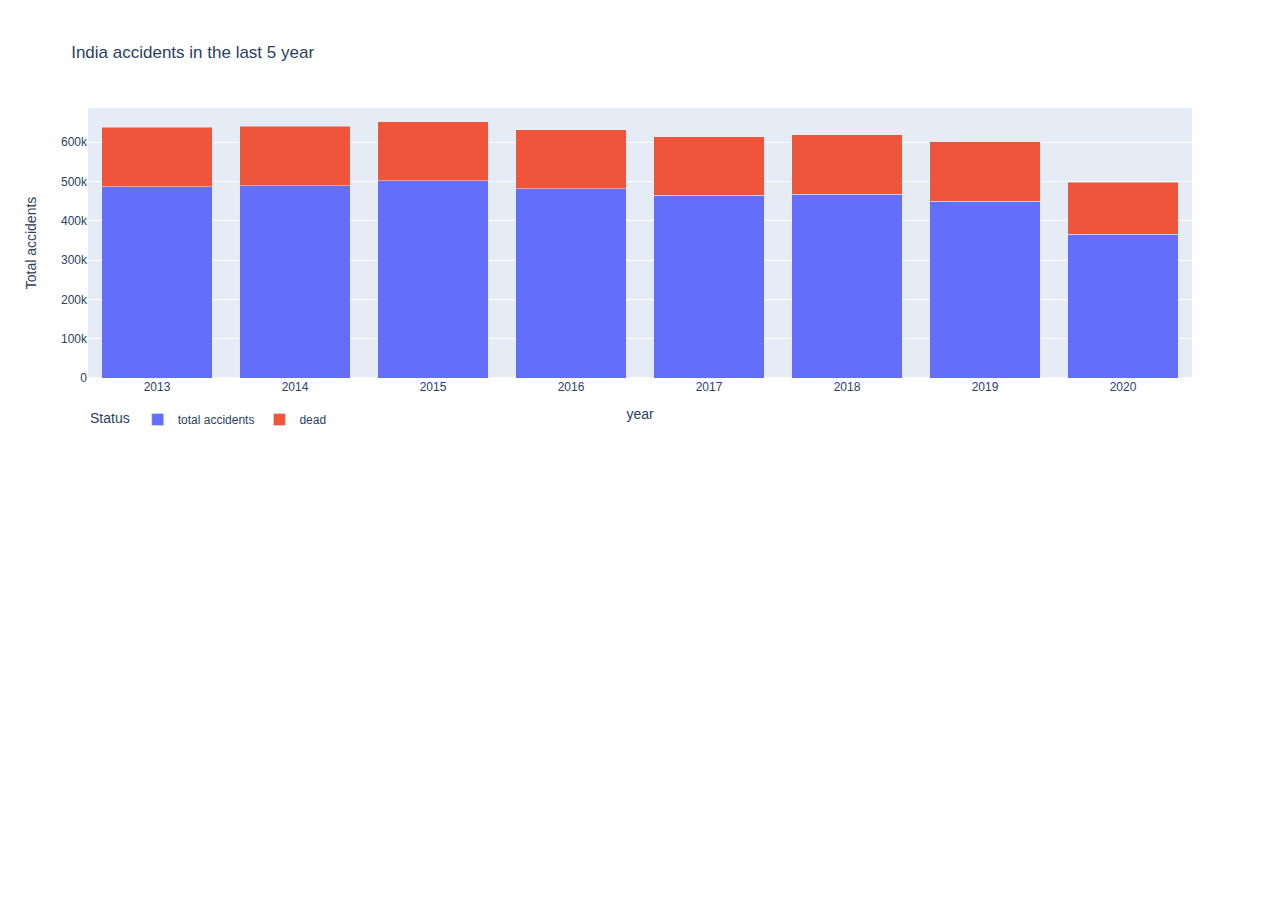
<file: assets/plotlyjs/india.html>
<!DOCTYPE html>
<html lang='en'>
<head><title>india</title><meta charset="utf-8" /></head>
<body>
    <div>                        <script type="text/javascript">window.PlotlyConfig = {MathJaxConfig: 'local'};</script>
        <script src="https://cdn.plot.ly/plotly-2.16.1.min.js"></script>                <div id="90c67d27-ca52-4323-9b62-4e04430fa669" class="plotly-graph-div" style="height:100%; width:100%;"></div>            <script type="text/javascript">                                    window.PLOTLYENV=window.PLOTLYENV || {};                                    if (document.getElementById("90c67d27-ca52-4323-9b62-4e04430fa669")) {                    Plotly.newPlot(                        "90c67d27-ca52-4323-9b62-4e04430fa669",                        [{"alignmentgroup":"True","hovertemplate":"Status=total accidents<br>year=%{x}<br>Total accidents=%{y}<extra></extra>","legendgroup":"total accidents","marker":{"color":"#636efa","pattern":{"shape":""}},"name":"total accidents","offsetgroup":"total accidents","orientation":"v","showlegend":true,"textposition":"auto","x":[2013,2014,2015,2016,2017,2018,2019,2020],"xaxis":"x","y":[486476,489400,501423,480652,464910,467044,449002,366138],"yaxis":"y","type":"bar"},{"alignmentgroup":"True","hovertemplate":"Status=dead<br>year=%{x}<br>Total accidents=%{y}<extra></extra>","legendgroup":"dead","marker":{"color":"#EF553B","pattern":{"shape":""}},"name":"dead","offsetgroup":"dead","orientation":"v","showlegend":true,"textposition":"auto","x":[2013,2014,2015,2016,2017,2018,2019,2020],"xaxis":"x","y":[150785,150785,150785,150785,147913,151417,151113,131714],"yaxis":"y","type":"bar"}],                        {"template":{"data":{"histogram2dcontour":[{"type":"histogram2dcontour","colorbar":{"outlinewidth":0,"ticks":""},"colorscale":[[0.0,"#0d0887"],[0.1111111111111111,"#46039f"],[0.2222222222222222,"#7201a8"],[0.3333333333333333,"#9c179e"],[0.4444444444444444,"#bd3786"],[0.5555555555555556,"#d8576b"],[0.6666666666666666,"#ed7953"],[0.7777777777777778,"#fb9f3a"],[0.8888888888888888,"#fdca26"],[1.0,"#f0f921"]]}],"choropleth":[{"type":"choropleth","colorbar":{"outlinewidth":0,"ticks":""}}],"histogram2d":[{"type":"histogram2d","colorbar":{"outlinewidth":0,"ticks":""},"colorscale":[[0.0,"#0d0887"],[0.1111111111111111,"#46039f"],[0.2222222222222222,"#7201a8"],[0.3333333333333333,"#9c179e"],[0.4444444444444444,"#bd3786"],[0.5555555555555556,"#d8576b"],[0.6666666666666666,"#ed7953"],[0.7777777777777778,"#fb9f3a"],[0.8888888888888888,"#fdca26"],[1.0,"#f0f921"]]}],"heatmap":[{"type":"heatmap","colorbar":{"outlinewidth":0,"ticks":""},"colorscale":[[0.0,"#0d0887"],[0.1111111111111111,"#46039f"],[0.2222222222222222,"#7201a8"],[0.3333333333333333,"#9c179e"],[0.4444444444444444,"#bd3786"],[0.5555555555555556,"#d8576b"],[0.6666666666666666,"#ed7953"],[0.7777777777777778,"#fb9f3a"],[0.8888888888888888,"#fdca26"],[1.0,"#f0f921"]]}],"heatmapgl":[{"type":"heatmapgl","colorbar":{"outlinewidth":0,"ticks":""},"colorscale":[[0.0,"#0d0887"],[0.1111111111111111,"#46039f"],[0.2222222222222222,"#7201a8"],[0.3333333333333333,"#9c179e"],[0.4444444444444444,"#bd3786"],[0.5555555555555556,"#d8576b"],[0.6666666666666666,"#ed7953"],[0.7777777777777778,"#fb9f3a"],[0.8888888888888888,"#fdca26"],[1.0,"#f0f921"]]}],"contourcarpet":[{"type":"contourcarpet","colorbar":{"outlinewidth":0,"ticks":""}}],"contour":[{"type":"contour","colorbar":{"outlinewidth":0,"ticks":""},"colorscale":[[0.0,"#0d0887"],[0.1111111111111111,"#46039f"],[0.2222222222222222,"#7201a8"],[0.3333333333333333,"#9c179e"],[0.4444444444444444,"#bd3786"],[0.5555555555555556,"#d8576b"],[0.6666666666666666,"#ed7953"],[0.7777777777777778,"#fb9f3a"],[0.8888888888888888,"#fdca26"],[1.0,"#f0f921"]]}],"surface":[{"type":"surface","colorbar":{"outlinewidth":0,"ticks":""},"colorscale":[[0.0,"#0d0887"],[0.1111111111111111,"#46039f"],[0.2222222222222222,"#7201a8"],[0.3333333333333333,"#9c179e"],[0.4444444444444444,"#bd3786"],[0.5555555555555556,"#d8576b"],[0.6666666666666666,"#ed7953"],[0.7777777777777778,"#fb9f3a"],[0.8888888888888888,"#fdca26"],[1.0,"#f0f921"]]}],"mesh3d":[{"type":"mesh3d","colorbar":{"outlinewidth":0,"ticks":""}}],"scatter":[{"fillpattern":{"fillmode":"overlay","size":10,"solidity":0.2},"type":"scatter"}],"parcoords":[{"type":"parcoords","line":{"colorbar":{"outlinewidth":0,"ticks":""}}}],"scatterpolargl":[{"type":"scatterpolargl","marker":{"colorbar":{"outlinewidth":0,"ticks":""}}}],"bar":[{"error_x":{"color":"#2a3f5f"},"error_y":{"color":"#2a3f5f"},"marker":{"line":{"color":"#E5ECF6","width":0.5},"pattern":{"fillmode":"overlay","size":10,"solidity":0.2}},"type":"bar"}],"scattergeo":[{"type":"scattergeo","marker":{"colorbar":{"outlinewidth":0,"ticks":""}}}],"scatterpolar":[{"type":"scatterpolar","marker":{"colorbar":{"outlinewidth":0,"ticks":""}}}],"histogram":[{"marker":{"pattern":{"fillmode":"overlay","size":10,"solidity":0.2}},"type":"histogram"}],"scattergl":[{"type":"scattergl","marker":{"colorbar":{"outlinewidth":0,"ticks":""}}}],"scatter3d":[{"type":"scatter3d","line":{"colorbar":{"outlinewidth":0,"ticks":""}},"marker":{"colorbar":{"outlinewidth":0,"ticks":""}}}],"scattermapbox":[{"type":"scattermapbox","marker":{"colorbar":{"outlinewidth":0,"ticks":""}}}],"scatterternary":[{"type":"scatterternary","marker":{"colorbar":{"outlinewidth":0,"ticks":""}}}],"scattercarpet":[{"type":"scattercarpet","marker":{"colorbar":{"outlinewidth":0,"ticks":""}}}],"carpet":[{"aaxis":{"endlinecolor":"#2a3f5f","gridcolor":"white","linecolor":"white","minorgridcolor":"white","startlinecolor":"#2a3f5f"},"baxis":{"endlinecolor":"#2a3f5f","gridcolor":"white","linecolor":"white","minorgridcolor":"white","startlinecolor":"#2a3f5f"},"type":"carpet"}],"table":[{"cells":{"fill":{"color":"#EBF0F8"},"line":{"color":"white"}},"header":{"fill":{"color":"#C8D4E3"},"line":{"color":"white"}},"type":"table"}],"barpolar":[{"marker":{"line":{"color":"#E5ECF6","width":0.5},"pattern":{"fillmode":"overlay","size":10,"solidity":0.2}},"type":"barpolar"}],"pie":[{"automargin":true,"type":"pie"}]},"layout":{"autotypenumbers":"strict","colorway":["#636efa","#EF553B","#00cc96","#ab63fa","#FFA15A","#19d3f3","#FF6692","#B6E880","#FF97FF","#FECB52"],"font":{"color":"#2a3f5f"},"hovermode":"closest","hoverlabel":{"align":"left"},"paper_bgcolor":"white","plot_bgcolor":"#E5ECF6","polar":{"bgcolor":"#E5ECF6","angularaxis":{"gridcolor":"white","linecolor":"white","ticks":""},"radialaxis":{"gridcolor":"white","linecolor":"white","ticks":""}},"ternary":{"bgcolor":"#E5ECF6","aaxis":{"gridcolor":"white","linecolor":"white","ticks":""},"baxis":{"gridcolor":"white","linecolor":"white","ticks":""},"caxis":{"gridcolor":"white","linecolor":"white","ticks":""}},"coloraxis":{"colorbar":{"outlinewidth":0,"ticks":""}},"colorscale":{"sequential":[[0.0,"#0d0887"],[0.1111111111111111,"#46039f"],[0.2222222222222222,"#7201a8"],[0.3333333333333333,"#9c179e"],[0.4444444444444444,"#bd3786"],[0.5555555555555556,"#d8576b"],[0.6666666666666666,"#ed7953"],[0.7777777777777778,"#fb9f3a"],[0.8888888888888888,"#fdca26"],[1.0,"#f0f921"]],"sequentialminus":[[0.0,"#0d0887"],[0.1111111111111111,"#46039f"],[0.2222222222222222,"#7201a8"],[0.3333333333333333,"#9c179e"],[0.4444444444444444,"#bd3786"],[0.5555555555555556,"#d8576b"],[0.6666666666666666,"#ed7953"],[0.7777777777777778,"#fb9f3a"],[0.8888888888888888,"#fdca26"],[1.0,"#f0f921"]],"diverging":[[0,"#8e0152"],[0.1,"#c51b7d"],[0.2,"#de77ae"],[0.3,"#f1b6da"],[0.4,"#fde0ef"],[0.5,"#f7f7f7"],[0.6,"#e6f5d0"],[0.7,"#b8e186"],[0.8,"#7fbc41"],[0.9,"#4d9221"],[1,"#276419"]]},"xaxis":{"gridcolor":"white","linecolor":"white","ticks":"","title":{"standoff":15},"zerolinecolor":"white","automargin":true,"zerolinewidth":2},"yaxis":{"gridcolor":"white","linecolor":"white","ticks":"","title":{"standoff":15},"zerolinecolor":"white","automargin":true,"zerolinewidth":2},"scene":{"xaxis":{"backgroundcolor":"#E5ECF6","gridcolor":"white","linecolor":"white","showbackground":true,"ticks":"","zerolinecolor":"white","gridwidth":2},"yaxis":{"backgroundcolor":"#E5ECF6","gridcolor":"white","linecolor":"white","showbackground":true,"ticks":"","zerolinecolor":"white","gridwidth":2},"zaxis":{"backgroundcolor":"#E5ECF6","gridcolor":"white","linecolor":"white","showbackground":true,"ticks":"","zerolinecolor":"white","gridwidth":2}},"shapedefaults":{"line":{"color":"#2a3f5f"}},"annotationdefaults":{"arrowcolor":"#2a3f5f","arrowhead":0,"arrowwidth":1},"geo":{"bgcolor":"white","landcolor":"#E5ECF6","subunitcolor":"white","showland":true,"showlakes":true,"lakecolor":"white"},"title":{"x":0.05},"mapbox":{"style":"light"}}},"xaxis":{"anchor":"y","domain":[0.0,1.0],"title":{"text":"year"}},"yaxis":{"anchor":"x","domain":[0.0,1.0],"title":{"text":"Total accidents"}},"legend":{"title":{"text":"Status"},"tracegroupgap":0,"orientation":"h"},"title":{"text":"India accidents in the last 5 year"},"barmode":"stack"},                        {"responsive": true}                    )                };                            </script>        </div>
</body>
</html>
</file>
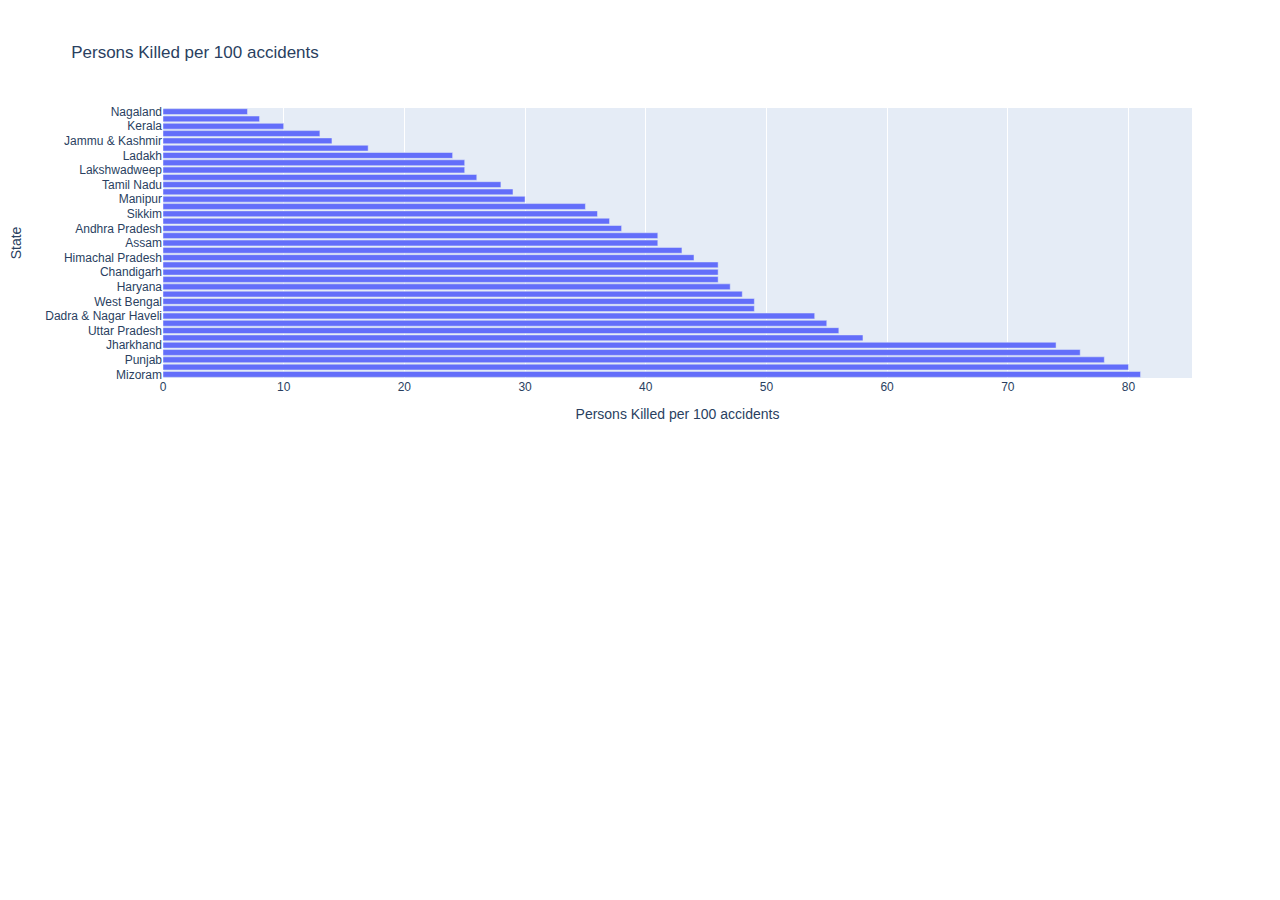
<file: assets/plotlyjs/states.html>
<!DOCTYPE html>
<html lang="en">
<head><title>States</title><meta charset="utf-8" /></head>
<body>
    <div>                        <script type="text/javascript">window.PlotlyConfig = {MathJaxConfig: 'local'};</script>
        <script src="https://cdn.plot.ly/plotly-2.16.1.min.js"></script>                <div id="4af682c2-0d43-4f01-b270-4830383eb411" class="plotly-graph-div" style="height:100%; width:100%;"></div>            <script type="text/javascript">                                    window.PLOTLYENV=window.PLOTLYENV || {};                                    if (document.getElementById("4af682c2-0d43-4f01-b270-4830383eb411")) {                    Plotly.newPlot(                        "4af682c2-0d43-4f01-b270-4830383eb411",                        [{"alignmentgroup":"True","hovertemplate":"Persons Killed per 100 accidents=%{x}<br>State=%{y}<extra></extra>","legendgroup":"","marker":{"color":"#636efa","pattern":{"shape":""}},"name":"","offsetgroup":"","orientation":"h","showlegend":false,"textposition":"auto","x":[81,80,78,76,74,58,56,55,54,49,49,48,47,46,46,46,44,43,41,41,38,37,36,35,30,29,28,26,25,25,24,17,14,13,10,8,7],"xaxis":"x","y":["Mizoram","Bihar","Punjab","Meghalaya","Jharkhand","Uttarakhand","Uttar Pradesh","Arunachal Pradesh","Dadra & Nagar Haveli","Gujarat","West Bengal","Rajasthan","Haryana","Odisha","Chandigarh","Maharashtra","Himachal Pradesh","Chattisgarh","Assam","Tripura","Andhra Pradesh","All India","Sikkim","Telangana","Manipur","Karnataka","Tamil Nadu","Delhi","Lakshwadweep","Madhya Pradesh","Ladakh","Andaman & Nicobar Islands","Jammu & Kashmir","Puducherry","Kerala","Goa","Nagaland"],"yaxis":"y","type":"bar"}],                        {"template":{"data":{"histogram2dcontour":[{"type":"histogram2dcontour","colorbar":{"outlinewidth":0,"ticks":""},"colorscale":[[0.0,"#0d0887"],[0.1111111111111111,"#46039f"],[0.2222222222222222,"#7201a8"],[0.3333333333333333,"#9c179e"],[0.4444444444444444,"#bd3786"],[0.5555555555555556,"#d8576b"],[0.6666666666666666,"#ed7953"],[0.7777777777777778,"#fb9f3a"],[0.8888888888888888,"#fdca26"],[1.0,"#f0f921"]]}],"choropleth":[{"type":"choropleth","colorbar":{"outlinewidth":0,"ticks":""}}],"histogram2d":[{"type":"histogram2d","colorbar":{"outlinewidth":0,"ticks":""},"colorscale":[[0.0,"#0d0887"],[0.1111111111111111,"#46039f"],[0.2222222222222222,"#7201a8"],[0.3333333333333333,"#9c179e"],[0.4444444444444444,"#bd3786"],[0.5555555555555556,"#d8576b"],[0.6666666666666666,"#ed7953"],[0.7777777777777778,"#fb9f3a"],[0.8888888888888888,"#fdca26"],[1.0,"#f0f921"]]}],"heatmap":[{"type":"heatmap","colorbar":{"outlinewidth":0,"ticks":""},"colorscale":[[0.0,"#0d0887"],[0.1111111111111111,"#46039f"],[0.2222222222222222,"#7201a8"],[0.3333333333333333,"#9c179e"],[0.4444444444444444,"#bd3786"],[0.5555555555555556,"#d8576b"],[0.6666666666666666,"#ed7953"],[0.7777777777777778,"#fb9f3a"],[0.8888888888888888,"#fdca26"],[1.0,"#f0f921"]]}],"heatmapgl":[{"type":"heatmapgl","colorbar":{"outlinewidth":0,"ticks":""},"colorscale":[[0.0,"#0d0887"],[0.1111111111111111,"#46039f"],[0.2222222222222222,"#7201a8"],[0.3333333333333333,"#9c179e"],[0.4444444444444444,"#bd3786"],[0.5555555555555556,"#d8576b"],[0.6666666666666666,"#ed7953"],[0.7777777777777778,"#fb9f3a"],[0.8888888888888888,"#fdca26"],[1.0,"#f0f921"]]}],"contourcarpet":[{"type":"contourcarpet","colorbar":{"outlinewidth":0,"ticks":""}}],"contour":[{"type":"contour","colorbar":{"outlinewidth":0,"ticks":""},"colorscale":[[0.0,"#0d0887"],[0.1111111111111111,"#46039f"],[0.2222222222222222,"#7201a8"],[0.3333333333333333,"#9c179e"],[0.4444444444444444,"#bd3786"],[0.5555555555555556,"#d8576b"],[0.6666666666666666,"#ed7953"],[0.7777777777777778,"#fb9f3a"],[0.8888888888888888,"#fdca26"],[1.0,"#f0f921"]]}],"surface":[{"type":"surface","colorbar":{"outlinewidth":0,"ticks":""},"colorscale":[[0.0,"#0d0887"],[0.1111111111111111,"#46039f"],[0.2222222222222222,"#7201a8"],[0.3333333333333333,"#9c179e"],[0.4444444444444444,"#bd3786"],[0.5555555555555556,"#d8576b"],[0.6666666666666666,"#ed7953"],[0.7777777777777778,"#fb9f3a"],[0.8888888888888888,"#fdca26"],[1.0,"#f0f921"]]}],"mesh3d":[{"type":"mesh3d","colorbar":{"outlinewidth":0,"ticks":""}}],"scatter":[{"fillpattern":{"fillmode":"overlay","size":10,"solidity":0.2},"type":"scatter"}],"parcoords":[{"type":"parcoords","line":{"colorbar":{"outlinewidth":0,"ticks":""}}}],"scatterpolargl":[{"type":"scatterpolargl","marker":{"colorbar":{"outlinewidth":0,"ticks":""}}}],"bar":[{"error_x":{"color":"#2a3f5f"},"error_y":{"color":"#2a3f5f"},"marker":{"line":{"color":"#E5ECF6","width":0.5},"pattern":{"fillmode":"overlay","size":10,"solidity":0.2}},"type":"bar"}],"scattergeo":[{"type":"scattergeo","marker":{"colorbar":{"outlinewidth":0,"ticks":""}}}],"scatterpolar":[{"type":"scatterpolar","marker":{"colorbar":{"outlinewidth":0,"ticks":""}}}],"histogram":[{"marker":{"pattern":{"fillmode":"overlay","size":10,"solidity":0.2}},"type":"histogram"}],"scattergl":[{"type":"scattergl","marker":{"colorbar":{"outlinewidth":0,"ticks":""}}}],"scatter3d":[{"type":"scatter3d","line":{"colorbar":{"outlinewidth":0,"ticks":""}},"marker":{"colorbar":{"outlinewidth":0,"ticks":""}}}],"scattermapbox":[{"type":"scattermapbox","marker":{"colorbar":{"outlinewidth":0,"ticks":""}}}],"scatterternary":[{"type":"scatterternary","marker":{"colorbar":{"outlinewidth":0,"ticks":""}}}],"scattercarpet":[{"type":"scattercarpet","marker":{"colorbar":{"outlinewidth":0,"ticks":""}}}],"carpet":[{"aaxis":{"endlinecolor":"#2a3f5f","gridcolor":"white","linecolor":"white","minorgridcolor":"white","startlinecolor":"#2a3f5f"},"baxis":{"endlinecolor":"#2a3f5f","gridcolor":"white","linecolor":"white","minorgridcolor":"white","startlinecolor":"#2a3f5f"},"type":"carpet"}],"table":[{"cells":{"fill":{"color":"#EBF0F8"},"line":{"color":"white"}},"header":{"fill":{"color":"#C8D4E3"},"line":{"color":"white"}},"type":"table"}],"barpolar":[{"marker":{"line":{"color":"#E5ECF6","width":0.5},"pattern":{"fillmode":"overlay","size":10,"solidity":0.2}},"type":"barpolar"}],"pie":[{"automargin":true,"type":"pie"}]},"layout":{"autotypenumbers":"strict","colorway":["#636efa","#EF553B","#00cc96","#ab63fa","#FFA15A","#19d3f3","#FF6692","#B6E880","#FF97FF","#FECB52"],"font":{"color":"#2a3f5f"},"hovermode":"closest","hoverlabel":{"align":"left"},"paper_bgcolor":"white","plot_bgcolor":"#E5ECF6","polar":{"bgcolor":"#E5ECF6","angularaxis":{"gridcolor":"white","linecolor":"white","ticks":""},"radialaxis":{"gridcolor":"white","linecolor":"white","ticks":""}},"ternary":{"bgcolor":"#E5ECF6","aaxis":{"gridcolor":"white","linecolor":"white","ticks":""},"baxis":{"gridcolor":"white","linecolor":"white","ticks":""},"caxis":{"gridcolor":"white","linecolor":"white","ticks":""}},"coloraxis":{"colorbar":{"outlinewidth":0,"ticks":""}},"colorscale":{"sequential":[[0.0,"#0d0887"],[0.1111111111111111,"#46039f"],[0.2222222222222222,"#7201a8"],[0.3333333333333333,"#9c179e"],[0.4444444444444444,"#bd3786"],[0.5555555555555556,"#d8576b"],[0.6666666666666666,"#ed7953"],[0.7777777777777778,"#fb9f3a"],[0.8888888888888888,"#fdca26"],[1.0,"#f0f921"]],"sequentialminus":[[0.0,"#0d0887"],[0.1111111111111111,"#46039f"],[0.2222222222222222,"#7201a8"],[0.3333333333333333,"#9c179e"],[0.4444444444444444,"#bd3786"],[0.5555555555555556,"#d8576b"],[0.6666666666666666,"#ed7953"],[0.7777777777777778,"#fb9f3a"],[0.8888888888888888,"#fdca26"],[1.0,"#f0f921"]],"diverging":[[0,"#8e0152"],[0.1,"#c51b7d"],[0.2,"#de77ae"],[0.3,"#f1b6da"],[0.4,"#fde0ef"],[0.5,"#f7f7f7"],[0.6,"#e6f5d0"],[0.7,"#b8e186"],[0.8,"#7fbc41"],[0.9,"#4d9221"],[1,"#276419"]]},"xaxis":{"gridcolor":"white","linecolor":"white","ticks":"","title":{"standoff":15},"zerolinecolor":"white","automargin":true,"zerolinewidth":2},"yaxis":{"gridcolor":"white","linecolor":"white","ticks":"","title":{"standoff":15},"zerolinecolor":"white","automargin":true,"zerolinewidth":2},"scene":{"xaxis":{"backgroundcolor":"#E5ECF6","gridcolor":"white","linecolor":"white","showbackground":true,"ticks":"","zerolinecolor":"white","gridwidth":2},"yaxis":{"backgroundcolor":"#E5ECF6","gridcolor":"white","linecolor":"white","showbackground":true,"ticks":"","zerolinecolor":"white","gridwidth":2},"zaxis":{"backgroundcolor":"#E5ECF6","gridcolor":"white","linecolor":"white","showbackground":true,"ticks":"","zerolinecolor":"white","gridwidth":2}},"shapedefaults":{"line":{"color":"#2a3f5f"}},"annotationdefaults":{"arrowcolor":"#2a3f5f","arrowhead":0,"arrowwidth":1},"geo":{"bgcolor":"white","landcolor":"#E5ECF6","subunitcolor":"white","showland":true,"showlakes":true,"lakecolor":"white"},"title":{"x":0.05},"mapbox":{"style":"light"}}},"xaxis":{"anchor":"y","domain":[0.0,1.0],"title":{"text":"Persons Killed per 100 accidents"}},"yaxis":{"anchor":"x","domain":[0.0,1.0],"title":{"text":"State"}},"legend":{"tracegroupgap":0},"title":{"text":"Persons Killed per 100 accidents"},"barmode":"relative"},                        {"responsive": true}                    )                };                            </script>        </div>
</body>
</html>
</file>
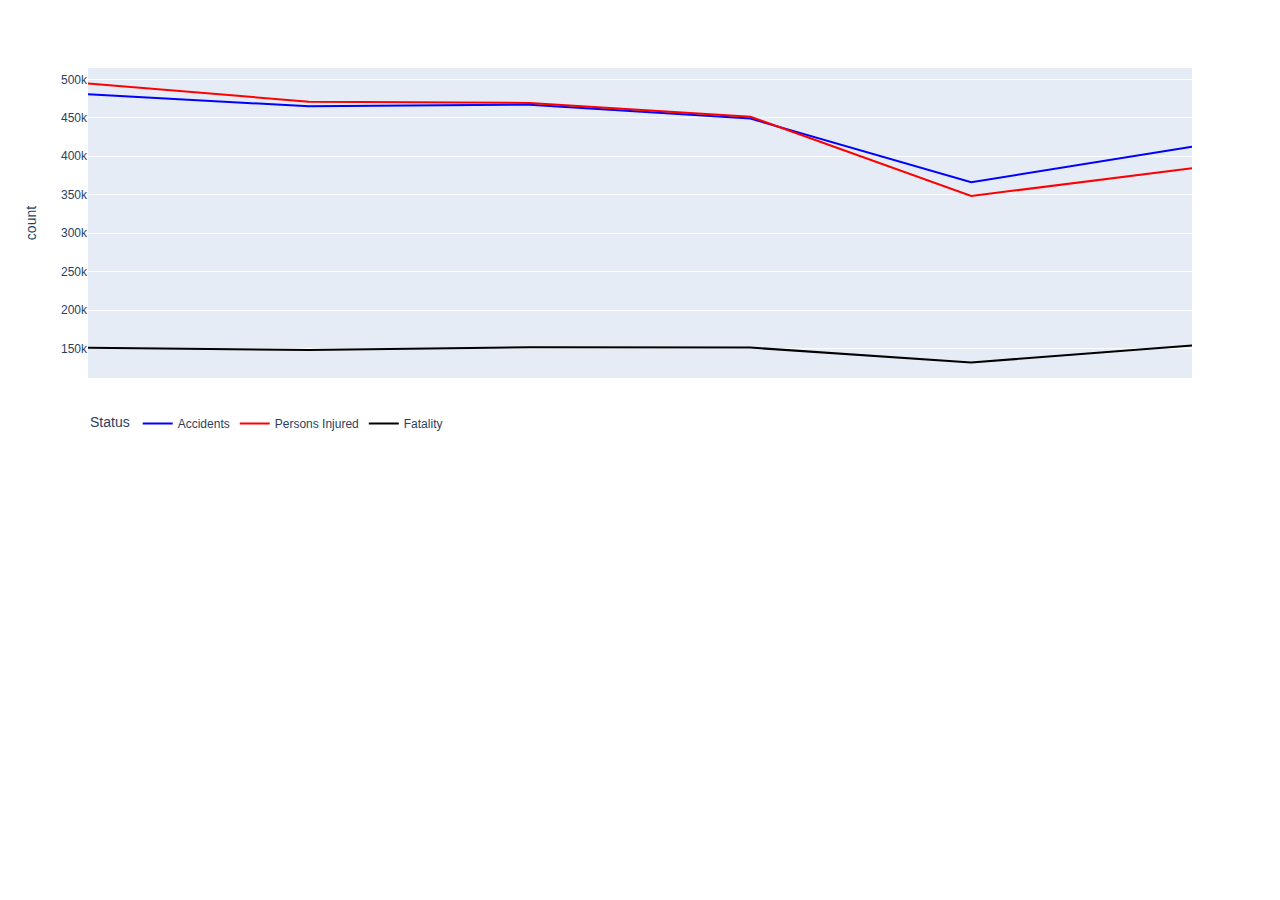
<file: assets/plotlyjs/trends.html>
<!DOCTYPE html>
<html lang="en">
<head><title>Trends</title><meta charset="utf-8" /></head>
<body>
    <div>                        <script type="text/javascript">window.PlotlyConfig = {MathJaxConfig: 'local'};</script>
        <script src="https://cdn.plot.ly/plotly-2.16.1.min.js"></script>                <div id="09096319-a761-4074-8cc5-de55efbce4f3" class="plotly-graph-div" style="height:100%; width:100%;"></div>            <script type="text/javascript">                                    window.PLOTLYENV=window.PLOTLYENV || {};                                    if (document.getElementById("09096319-a761-4074-8cc5-de55efbce4f3")) {                    Plotly.newPlot(                        "09096319-a761-4074-8cc5-de55efbce4f3",                        [{"hovertemplate":"Status=Accidents<br>year=%{x}<br>count=%{y}<extra></extra>","legendgroup":"Accidents","line":{"color":"blue","dash":"solid"},"marker":{"symbol":"circle"},"mode":"lines","name":"Accidents","orientation":"v","showlegend":true,"x":[2016,2017,2018,2019,2020,2021],"xaxis":"x","y":[480652,464910,467044,449002,366138,412432],"yaxis":"y","type":"scatter"},{"hovertemplate":"Status=Persons Injured<br>year=%{x}<br>count=%{y}<extra></extra>","legendgroup":"Persons Injured","line":{"color":"red","dash":"solid"},"marker":{"symbol":"circle"},"mode":"lines","name":"Persons Injured","orientation":"v","showlegend":true,"x":[2016,2017,2018,2019,2020,2021],"xaxis":"x","y":[494624,470975,469418,451361,348279,384448],"yaxis":"y","type":"scatter"},{"hovertemplate":"Status=Fatality<br>year=%{x}<br>count=%{y}<extra></extra>","legendgroup":"Fatality","line":{"color":"black","dash":"solid"},"marker":{"symbol":"circle"},"mode":"lines","name":"Fatality","orientation":"v","showlegend":true,"x":[2016,2017,2018,2019,2020,2021],"xaxis":"x","y":[150785,147913,151417,151113,131714,153972],"yaxis":"y","type":"scatter"}],                        {"template":{"data":{"histogram2dcontour":[{"type":"histogram2dcontour","colorbar":{"outlinewidth":0,"ticks":""},"colorscale":[[0.0,"#0d0887"],[0.1111111111111111,"#46039f"],[0.2222222222222222,"#7201a8"],[0.3333333333333333,"#9c179e"],[0.4444444444444444,"#bd3786"],[0.5555555555555556,"#d8576b"],[0.6666666666666666,"#ed7953"],[0.7777777777777778,"#fb9f3a"],[0.8888888888888888,"#fdca26"],[1.0,"#f0f921"]]}],"choropleth":[{"type":"choropleth","colorbar":{"outlinewidth":0,"ticks":""}}],"histogram2d":[{"type":"histogram2d","colorbar":{"outlinewidth":0,"ticks":""},"colorscale":[[0.0,"#0d0887"],[0.1111111111111111,"#46039f"],[0.2222222222222222,"#7201a8"],[0.3333333333333333,"#9c179e"],[0.4444444444444444,"#bd3786"],[0.5555555555555556,"#d8576b"],[0.6666666666666666,"#ed7953"],[0.7777777777777778,"#fb9f3a"],[0.8888888888888888,"#fdca26"],[1.0,"#f0f921"]]}],"heatmap":[{"type":"heatmap","colorbar":{"outlinewidth":0,"ticks":""},"colorscale":[[0.0,"#0d0887"],[0.1111111111111111,"#46039f"],[0.2222222222222222,"#7201a8"],[0.3333333333333333,"#9c179e"],[0.4444444444444444,"#bd3786"],[0.5555555555555556,"#d8576b"],[0.6666666666666666,"#ed7953"],[0.7777777777777778,"#fb9f3a"],[0.8888888888888888,"#fdca26"],[1.0,"#f0f921"]]}],"heatmapgl":[{"type":"heatmapgl","colorbar":{"outlinewidth":0,"ticks":""},"colorscale":[[0.0,"#0d0887"],[0.1111111111111111,"#46039f"],[0.2222222222222222,"#7201a8"],[0.3333333333333333,"#9c179e"],[0.4444444444444444,"#bd3786"],[0.5555555555555556,"#d8576b"],[0.6666666666666666,"#ed7953"],[0.7777777777777778,"#fb9f3a"],[0.8888888888888888,"#fdca26"],[1.0,"#f0f921"]]}],"contourcarpet":[{"type":"contourcarpet","colorbar":{"outlinewidth":0,"ticks":""}}],"contour":[{"type":"contour","colorbar":{"outlinewidth":0,"ticks":""},"colorscale":[[0.0,"#0d0887"],[0.1111111111111111,"#46039f"],[0.2222222222222222,"#7201a8"],[0.3333333333333333,"#9c179e"],[0.4444444444444444,"#bd3786"],[0.5555555555555556,"#d8576b"],[0.6666666666666666,"#ed7953"],[0.7777777777777778,"#fb9f3a"],[0.8888888888888888,"#fdca26"],[1.0,"#f0f921"]]}],"surface":[{"type":"surface","colorbar":{"outlinewidth":0,"ticks":""},"colorscale":[[0.0,"#0d0887"],[0.1111111111111111,"#46039f"],[0.2222222222222222,"#7201a8"],[0.3333333333333333,"#9c179e"],[0.4444444444444444,"#bd3786"],[0.5555555555555556,"#d8576b"],[0.6666666666666666,"#ed7953"],[0.7777777777777778,"#fb9f3a"],[0.8888888888888888,"#fdca26"],[1.0,"#f0f921"]]}],"mesh3d":[{"type":"mesh3d","colorbar":{"outlinewidth":0,"ticks":""}}],"scatter":[{"fillpattern":{"fillmode":"overlay","size":10,"solidity":0.2},"type":"scatter"}],"parcoords":[{"type":"parcoords","line":{"colorbar":{"outlinewidth":0,"ticks":""}}}],"scatterpolargl":[{"type":"scatterpolargl","marker":{"colorbar":{"outlinewidth":0,"ticks":""}}}],"bar":[{"error_x":{"color":"#2a3f5f"},"error_y":{"color":"#2a3f5f"},"marker":{"line":{"color":"#E5ECF6","width":0.5},"pattern":{"fillmode":"overlay","size":10,"solidity":0.2}},"type":"bar"}],"scattergeo":[{"type":"scattergeo","marker":{"colorbar":{"outlinewidth":0,"ticks":""}}}],"scatterpolar":[{"type":"scatterpolar","marker":{"colorbar":{"outlinewidth":0,"ticks":""}}}],"histogram":[{"marker":{"pattern":{"fillmode":"overlay","size":10,"solidity":0.2}},"type":"histogram"}],"scattergl":[{"type":"scattergl","marker":{"colorbar":{"outlinewidth":0,"ticks":""}}}],"scatter3d":[{"type":"scatter3d","line":{"colorbar":{"outlinewidth":0,"ticks":""}},"marker":{"colorbar":{"outlinewidth":0,"ticks":""}}}],"scattermapbox":[{"type":"scattermapbox","marker":{"colorbar":{"outlinewidth":0,"ticks":""}}}],"scatterternary":[{"type":"scatterternary","marker":{"colorbar":{"outlinewidth":0,"ticks":""}}}],"scattercarpet":[{"type":"scattercarpet","marker":{"colorbar":{"outlinewidth":0,"ticks":""}}}],"carpet":[{"aaxis":{"endlinecolor":"#2a3f5f","gridcolor":"white","linecolor":"white","minorgridcolor":"white","startlinecolor":"#2a3f5f"},"baxis":{"endlinecolor":"#2a3f5f","gridcolor":"white","linecolor":"white","minorgridcolor":"white","startlinecolor":"#2a3f5f"},"type":"carpet"}],"table":[{"cells":{"fill":{"color":"#EBF0F8"},"line":{"color":"white"}},"header":{"fill":{"color":"#C8D4E3"},"line":{"color":"white"}},"type":"table"}],"barpolar":[{"marker":{"line":{"color":"#E5ECF6","width":0.5},"pattern":{"fillmode":"overlay","size":10,"solidity":0.2}},"type":"barpolar"}],"pie":[{"automargin":true,"type":"pie"}]},"layout":{"autotypenumbers":"strict","colorway":["#636efa","#EF553B","#00cc96","#ab63fa","#FFA15A","#19d3f3","#FF6692","#B6E880","#FF97FF","#FECB52"],"font":{"color":"#2a3f5f"},"hovermode":"closest","hoverlabel":{"align":"left"},"paper_bgcolor":"white","plot_bgcolor":"#E5ECF6","polar":{"bgcolor":"#E5ECF6","angularaxis":{"gridcolor":"white","linecolor":"white","ticks":""},"radialaxis":{"gridcolor":"white","linecolor":"white","ticks":""}},"ternary":{"bgcolor":"#E5ECF6","aaxis":{"gridcolor":"white","linecolor":"white","ticks":""},"baxis":{"gridcolor":"white","linecolor":"white","ticks":""},"caxis":{"gridcolor":"white","linecolor":"white","ticks":""}},"coloraxis":{"colorbar":{"outlinewidth":0,"ticks":""}},"colorscale":{"sequential":[[0.0,"#0d0887"],[0.1111111111111111,"#46039f"],[0.2222222222222222,"#7201a8"],[0.3333333333333333,"#9c179e"],[0.4444444444444444,"#bd3786"],[0.5555555555555556,"#d8576b"],[0.6666666666666666,"#ed7953"],[0.7777777777777778,"#fb9f3a"],[0.8888888888888888,"#fdca26"],[1.0,"#f0f921"]],"sequentialminus":[[0.0,"#0d0887"],[0.1111111111111111,"#46039f"],[0.2222222222222222,"#7201a8"],[0.3333333333333333,"#9c179e"],[0.4444444444444444,"#bd3786"],[0.5555555555555556,"#d8576b"],[0.6666666666666666,"#ed7953"],[0.7777777777777778,"#fb9f3a"],[0.8888888888888888,"#fdca26"],[1.0,"#f0f921"]],"diverging":[[0,"#8e0152"],[0.1,"#c51b7d"],[0.2,"#de77ae"],[0.3,"#f1b6da"],[0.4,"#fde0ef"],[0.5,"#f7f7f7"],[0.6,"#e6f5d0"],[0.7,"#b8e186"],[0.8,"#7fbc41"],[0.9,"#4d9221"],[1,"#276419"]]},"xaxis":{"gridcolor":"white","linecolor":"white","ticks":"","title":{"standoff":15},"zerolinecolor":"white","automargin":true,"zerolinewidth":2},"yaxis":{"gridcolor":"white","linecolor":"white","ticks":"","title":{"standoff":15},"zerolinecolor":"white","automargin":true,"zerolinewidth":2},"scene":{"xaxis":{"backgroundcolor":"#E5ECF6","gridcolor":"white","linecolor":"white","showbackground":true,"ticks":"","zerolinecolor":"white","gridwidth":2},"yaxis":{"backgroundcolor":"#E5ECF6","gridcolor":"white","linecolor":"white","showbackground":true,"ticks":"","zerolinecolor":"white","gridwidth":2},"zaxis":{"backgroundcolor":"#E5ECF6","gridcolor":"white","linecolor":"white","showbackground":true,"ticks":"","zerolinecolor":"white","gridwidth":2}},"shapedefaults":{"line":{"color":"#2a3f5f"}},"annotationdefaults":{"arrowcolor":"#2a3f5f","arrowhead":0,"arrowwidth":1},"geo":{"bgcolor":"white","landcolor":"#E5ECF6","subunitcolor":"white","showland":true,"showlakes":true,"lakecolor":"white"},"title":{"x":0.05},"mapbox":{"style":"light"}}},"xaxis":{"anchor":"y","domain":[0.0,1.0],"title":{"text":"year"},"visible":false},"yaxis":{"anchor":"x","domain":[0.0,1.0],"title":{"text":"count"}},"legend":{"title":{"text":"Status"},"tracegroupgap":0,"orientation":"h"},"margin":{"t":60}},                        {"responsive": true}                    )                };                            </script>        </div>
</body>
</html>
</file>
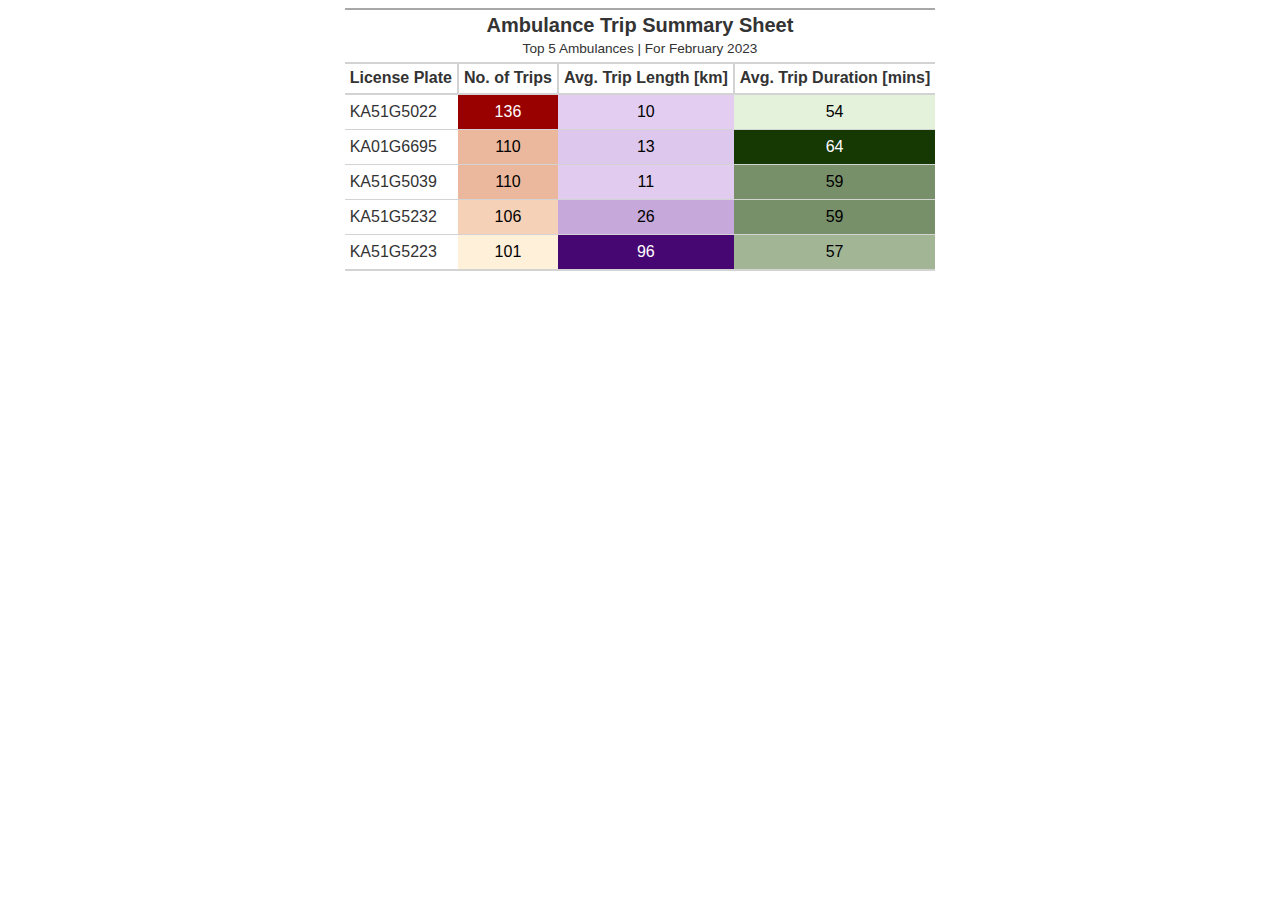
<file: assets/plots/Top 5 Ambulances Trip Summary Sheet bangalore1.html>
<!DOCTYPE html>
<html lang="en">
<head>
  <title>Ambulance trip summary</title>
<meta charset="utf-8"/>
<style>body{background-color:white;}</style>


</head>
<body>
<div id="pavtrbsjba" style="overflow-x:auto;overflow-y:auto;width:auto;height:auto;">
  <style>html {
  font-family: -apple-system, BlinkMacSystemFont, 'Segoe UI', Roboto, Oxygen, Ubuntu, Cantarell, 'Helvetica Neue', 'Fira Sans', 'Droid Sans', Arial, sans-serif;
}

#pavtrbsjba .gt_table {
  display: table;
  border-collapse: collapse;
  margin-left: auto;
  margin-right: auto;
  color: #333333;
  font-size: 16px;
  font-weight: normal;
  font-style: normal;
  background-color: #FFFFFF;
  width: auto;
  border-top-style: solid;
  border-top-width: 2px;
  border-top-color: #A8A8A8;
  border-right-style: none;
  border-right-width: 2px;
  border-right-color: #D3D3D3;
  border-bottom-style: solid;
  border-bottom-width: 2px;
  border-bottom-color: #A8A8A8;
  border-left-style: none;
  border-left-width: 2px;
  border-left-color: #D3D3D3;
}

#pavtrbsjba .gt_heading {
  background-color: #FFFFFF;
  text-align: center;
  border-bottom-color: #FFFFFF;
  border-left-style: none;
  border-left-width: 1px;
  border-left-color: #D3D3D3;
  border-right-style: none;
  border-right-width: 1px;
  border-right-color: #D3D3D3;
}

#pavtrbsjba .gt_title {
  color: #333333;
  font-size: 125%;
  font-weight: initial;
  padding-top: 4px;
  padding-bottom: 4px;
  padding-left: 5px;
  padding-right: 5px;
  border-bottom-color: #FFFFFF;
  border-bottom-width: 0;
}

#pavtrbsjba .gt_subtitle {
  color: #333333;
  font-size: 85%;
  font-weight: initial;
  padding-top: 0;
  padding-bottom: 6px;
  padding-left: 5px;
  padding-right: 5px;
  border-top-color: #FFFFFF;
  border-top-width: 0;
}

#pavtrbsjba .gt_bottom_border {
  border-bottom-style: solid;
  border-bottom-width: 2px;
  border-bottom-color: #D3D3D3;
}

#pavtrbsjba .gt_col_headings {
  border-top-style: solid;
  border-top-width: 2px;
  border-top-color: #D3D3D3;
  border-bottom-style: solid;
  border-bottom-width: 2px;
  border-bottom-color: #D3D3D3;
  border-left-style: none;
  border-left-width: 1px;
  border-left-color: #D3D3D3;
  border-right-style: none;
  border-right-width: 1px;
  border-right-color: #D3D3D3;
}

#pavtrbsjba .gt_col_heading {
  color: #333333;
  background-color: #FFFFFF;
  font-size: 100%;
  font-weight: normal;
  text-transform: inherit;
  border-left-style: none;
  border-left-width: 1px;
  border-left-color: #D3D3D3;
  border-right-style: none;
  border-right-width: 1px;
  border-right-color: #D3D3D3;
  vertical-align: top;
  padding-top: 5px;
  padding-bottom: 6px;
  padding-left: 5px;
  padding-right: 5px;
  overflow-x: hidden;
}

#pavtrbsjba .gt_column_spanner_outer {
  color: #333333;
  background-color: #FFFFFF;
  font-size: 100%;
  font-weight: normal;
  text-transform: inherit;
  padding-top: 0;
  padding-bottom: 0;
  padding-left: 4px;
  padding-right: 4px;
}

#pavtrbsjba .gt_column_spanner_outer:first-child {
  padding-left: 0;
}

#pavtrbsjba .gt_column_spanner_outer:last-child {
  padding-right: 0;
}

#pavtrbsjba .gt_column_spanner {
  border-bottom-style: solid;
  border-bottom-width: 2px;
  border-bottom-color: #D3D3D3;
  vertical-align: bottom;
  padding-top: 5px;
  padding-bottom: 5px;
  overflow-x: hidden;
  display: inline-block;
  width: 100%;
}

#pavtrbsjba .gt_group_heading {
  padding-top: 8px;
  padding-bottom: 8px;
  padding-left: 5px;
  padding-right: 5px;
  color: #333333;
  background-color: #FFFFFF;
  font-size: 100%;
  font-weight: initial;
  text-transform: inherit;
  border-top-style: solid;
  border-top-width: 2px;
  border-top-color: #D3D3D3;
  border-bottom-style: solid;
  border-bottom-width: 2px;
  border-bottom-color: #D3D3D3;
  border-left-style: none;
  border-left-width: 1px;
  border-left-color: #D3D3D3;
  border-right-style: none;
  border-right-width: 1px;
  border-right-color: #D3D3D3;
  vertical-align: middle;
}

#pavtrbsjba .gt_empty_group_heading {
  padding: 0.5px;
  color: #333333;
  background-color: #FFFFFF;
  font-size: 100%;
  font-weight: initial;
  border-top-style: solid;
  border-top-width: 2px;
  border-top-color: #D3D3D3;
  border-bottom-style: solid;
  border-bottom-width: 2px;
  border-bottom-color: #D3D3D3;
  vertical-align: middle;
}

#pavtrbsjba .gt_from_md > :first-child {
  margin-top: 0;
}

#pavtrbsjba .gt_from_md > :last-child {
  margin-bottom: 0;
}

#pavtrbsjba .gt_row {
  padding-top: 8px;
  padding-bottom: 8px;
  padding-left: 5px;
  padding-right: 5px;
  margin: 10px;
  border-top-style: solid;
  border-top-width: 1px;
  border-top-color: #D3D3D3;
  border-left-style: none;
  border-left-width: 1px;
  border-left-color: #D3D3D3;
  border-right-style: none;
  border-right-width: 1px;
  border-right-color: #D3D3D3;
  vertical-align: middle;
  overflow-x: hidden;
}

#pavtrbsjba .gt_stub {
  color: #333333;
  background-color: #FFFFFF;
  font-size: 100%;
  font-weight: initial;
  text-transform: inherit;
  border-right-style: solid;
  border-right-width: 2px;
  border-right-color: #D3D3D3;
  padding-left: 5px;
  padding-right: 5px;
}

#pavtrbsjba .gt_stub_row_group {
  color: #333333;
  background-color: #FFFFFF;
  font-size: 100%;
  font-weight: initial;
  text-transform: inherit;
  border-right-style: solid;
  border-right-width: 2px;
  border-right-color: #D3D3D3;
  padding-left: 5px;
  padding-right: 5px;
  vertical-align: top;
}

#pavtrbsjba .gt_row_group_first td {
  border-top-width: 2px;
}

#pavtrbsjba .gt_summary_row {
  color: #333333;
  background-color: #FFFFFF;
  text-transform: inherit;
  padding-top: 8px;
  padding-bottom: 8px;
  padding-left: 5px;
  padding-right: 5px;
}

#pavtrbsjba .gt_first_summary_row {
  border-top-style: solid;
  border-top-color: #D3D3D3;
}

#pavtrbsjba .gt_first_summary_row.thick {
  border-top-width: 2px;
}

#pavtrbsjba .gt_last_summary_row {
  padding-top: 8px;
  padding-bottom: 8px;
  padding-left: 5px;
  padding-right: 5px;
  border-bottom-style: solid;
  border-bottom-width: 2px;
  border-bottom-color: #D3D3D3;
}

#pavtrbsjba .gt_grand_summary_row {
  color: #333333;
  background-color: #FFFFFF;
  text-transform: inherit;
  padding-top: 8px;
  padding-bottom: 8px;
  padding-left: 5px;
  padding-right: 5px;
}

#pavtrbsjba .gt_first_grand_summary_row {
  padding-top: 8px;
  padding-bottom: 8px;
  padding-left: 5px;
  padding-right: 5px;
  border-top-style: double;
  border-top-width: 6px;
  border-top-color: #D3D3D3;
}

#pavtrbsjba .gt_striped {
  background-color: rgba(128, 128, 128, 0.05);
}

#pavtrbsjba .gt_table_body {
  border-top-style: solid;
  border-top-width: 2px;
  border-top-color: #D3D3D3;
  border-bottom-style: solid;
  border-bottom-width: 2px;
  border-bottom-color: #D3D3D3;
}

#pavtrbsjba .gt_footnotes {
  color: #333333;
  background-color: #FFFFFF;
  border-bottom-style: none;
  border-bottom-width: 2px;
  border-bottom-color: #D3D3D3;
  border-left-style: none;
  border-left-width: 2px;
  border-left-color: #D3D3D3;
  border-right-style: none;
  border-right-width: 2px;
  border-right-color: #D3D3D3;
}

#pavtrbsjba .gt_footnote {
  margin: 0px;
  font-size: 90%;
  padding-left: 4px;
  padding-right: 4px;
  padding-left: 5px;
  padding-right: 5px;
}

#pavtrbsjba .gt_sourcenotes {
  color: #333333;
  background-color: #FFFFFF;
  border-bottom-style: none;
  border-bottom-width: 2px;
  border-bottom-color: #D3D3D3;
  border-left-style: none;
  border-left-width: 2px;
  border-left-color: #D3D3D3;
  border-right-style: none;
  border-right-width: 2px;
  border-right-color: #D3D3D3;
}

#pavtrbsjba .gt_sourcenote {
  font-size: 90%;
  padding-top: 4px;
  padding-bottom: 4px;
  padding-left: 5px;
  padding-right: 5px;
}

#pavtrbsjba .gt_left {
  text-align: left;
}

#pavtrbsjba .gt_center {
  text-align: center;
}

#pavtrbsjba .gt_right {
  text-align: center;
  font-variant-numeric: tabular-nums;
}

#pavtrbsjba .gt_font_normal {
  font-weight: normal;
}

#pavtrbsjba .gt_font_bold {
  font-weight: bold;
}

#pavtrbsjba .gt_font_italic {
  font-style: italic;
}

#pavtrbsjba .gt_super {
  font-size: 65%;
}

#pavtrbsjba .gt_two_val_uncert {
  display: inline-block;
  line-height: 1em;
  text-align: right;
  font-size: 60%;
  vertical-align: -0.25em;
  margin-left: 0.1em;
}

#pavtrbsjba .gt_footnote_marks {
  font-style: italic;
  font-weight: normal;
  font-size: 75%;
  vertical-align: 0.4em;
}

#pavtrbsjba .gt_asterisk {
  font-size: 100%;
  vertical-align: 0;
}

#pavtrbsjba .gt_slash_mark {
  font-size: 0.7em;
  line-height: 0.7em;
  vertical-align: 0.15em;
}

#pavtrbsjba .gt_fraction_numerator {
  font-size: 0.6em;
  line-height: 0.6em;
  vertical-align: 0.45em;
}

#pavtrbsjba .gt_fraction_denominator {
  font-size: 0.6em;
  line-height: 0.6em;
  vertical-align: -0.05em;
}
</style>
  <table class="gt_table">
  <thead class="gt_header">
    <tr>
      <th scope="col" colspan="4" class="gt_heading gt_title gt_font_normal" style="font-size: 24; font-weight: bold;"><strong>Ambulance Trip Summary Sheet</strong></th>
    </tr>
    <tr>
      <th scope="col" colspan="4" class="gt_heading gt_subtitle gt_font_normal gt_bottom_border" style>Top 5 Ambulances | For February 2023</th>
    </tr>
  </thead>
  <thead class="gt_col_headings">
    <tr>
      <th scope="col" class="gt_col_heading gt_columns_bottom_border gt_left" rowspan="1" colspan="1" style="border-right: 2px #D3D3D3 solid ; font-weight: bold;">License Plate</th>
      <th scope="col" class="gt_col_heading gt_columns_bottom_border gt_left" rowspan="1" colspan="1" style="border-right: 2px #D3D3D3 solid ; font-weight: bold;">No. of Trips</th>
      <th scope="col" class="gt_col_heading gt_columns_bottom_border gt_left" rowspan="1" colspan="1" style="border-right: 2px #D3D3D3 solid ; font-weight: bold;">Avg. Trip Length [km]</th>
      <th scope="col" class="gt_col_heading gt_columns_bottom_border gt_left" rowspan="1" colspan="1" style=" font-weight: bold;">Avg. Trip Duration [mins]</th>
    </tr>
  </thead>
  <tbody class="gt_table_body">
    <tr><td class="gt_row gt_left">KA51G5022</td>
<td class="gt_row gt_right" style="background-color: #990000; color: #FFFFFF;">136</td>
<td class="gt_row gt_right" style="background-color: #E3CEF2; color: #000000;">10</td>
<td class="gt_row gt_right" style="background-color: #E4F2DC; color: #000000;">54</td></tr>
    <tr><td class="gt_row gt_left">KA01G6695</td>
<td class="gt_row gt_right" style="background-color: #ECB89D; color: #000000;">110</td>
<td class="gt_row gt_right" style="background-color: #DEC7ED; color: #000000;">13</td>
<td class="gt_row gt_right" style="background-color: #163803; color: #FFFFFF;">64</td></tr>
    <tr><td class="gt_row gt_left">KA51G5039</td>
<td class="gt_row gt_right" style="background-color: #ECB89D; color: #000000;">110</td>
<td class="gt_row gt_right" style="background-color: #E1CCF0; color: #000000;">11</td>
<td class="gt_row gt_right" style="background-color: #789069; color: #000000;">59</td></tr>
    <tr><td class="gt_row gt_left">KA51G5232</td>
<td class="gt_row gt_right" style="background-color: #F5D1B7; color: #000000;">106</td>
<td class="gt_row gt_right" style="background-color: #C6A8DA; color: #000000;">26</td>
<td class="gt_row gt_right" style="background-color: #789069; color: #000000;">59</td></tr>
    <tr><td class="gt_row gt_left">KA51G5223</td>
<td class="gt_row gt_right" style="background-color: #FEF0D9; color: #000000;">101</td>
<td class="gt_row gt_right" style="background-color: #460773; color: #FFFFFF;">96</td>
<td class="gt_row gt_right" style="background-color: #A2B696; color: #000000;">57</td></tr>
  </tbody>
  
  
</table>
</div>
</body>
</html>
</file>
